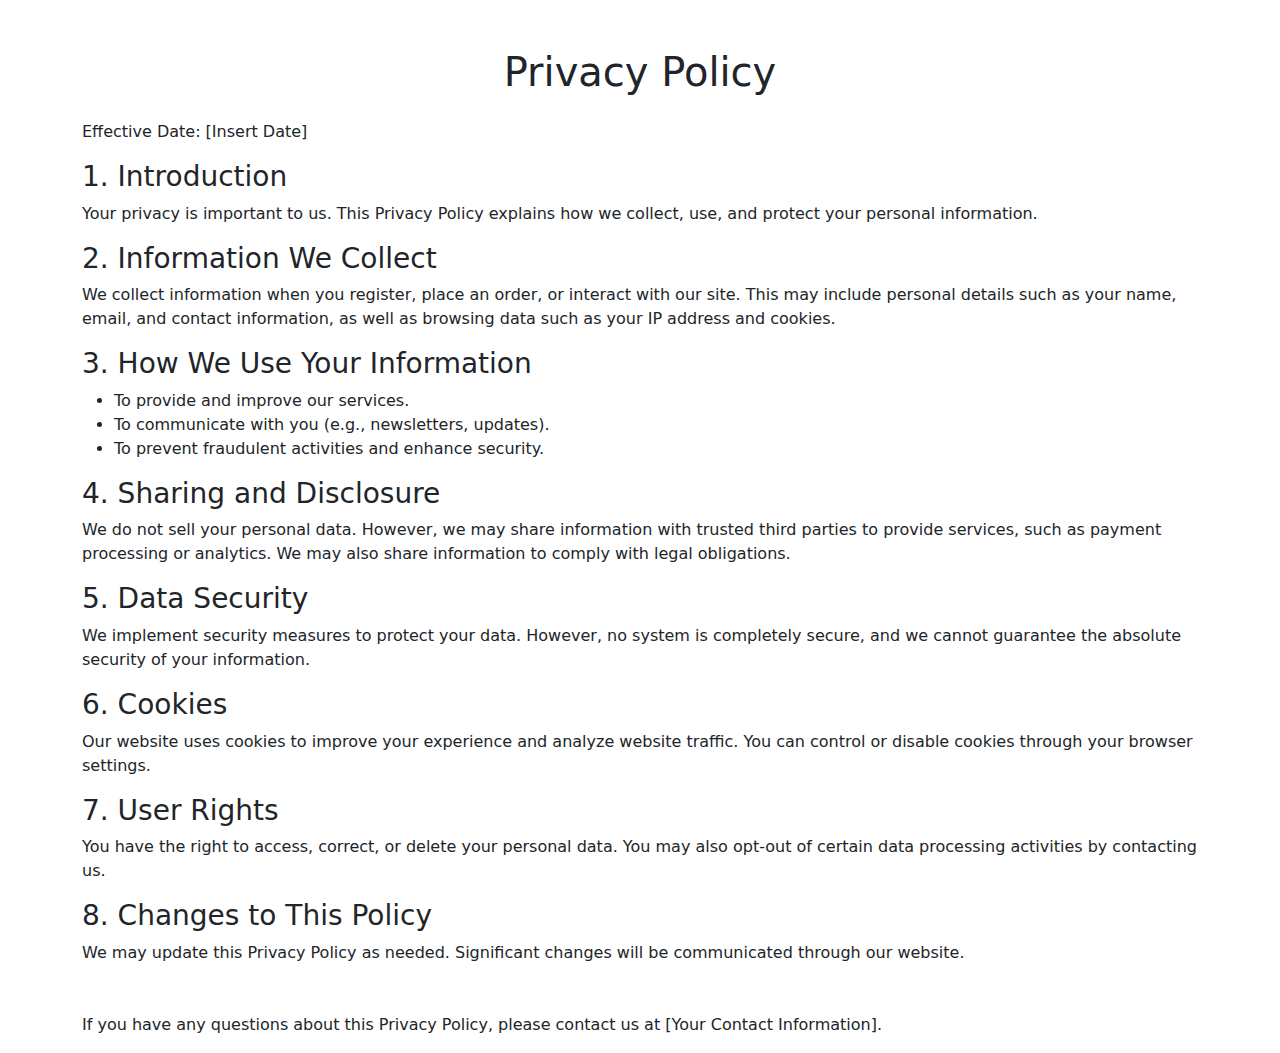
<file: policy.html>
<!DOCTYPE html>
<html lang="en">
<head>
    <meta charset="UTF-8">
    <meta name="viewport" content="width=device-width, initial-scale=1.0">
    <title>Privacy Policy</title>
    <link href="https://cdn.jsdelivr.net/npm/bootstrap@5.3.0-alpha3/dist/css/bootstrap.min.css" rel="stylesheet">
</head>
<body>
    <div class="container mt-5">
        <h1 class="text-center mb-4">Privacy Policy</h1>
        <p>Effective Date: [Insert Date]</p>

        <section>
            <h3>1. Introduction</h3>
            <p>Your privacy is important to us. This Privacy Policy explains how we collect, use, and protect your personal information.</p>
        </section>

        <section>
            <h3>2. Information We Collect</h3>
            <p>We collect information when you register, place an order, or interact with our site. This may include personal details such as your name, email, and contact information, as well as browsing data such as your IP address and cookies.</p>
        </section>

        <section>
            <h3>3. How We Use Your Information</h3>
            <ul>
                <li>To provide and improve our services.</li>
                <li>To communicate with you (e.g., newsletters, updates).</li>
                <li>To prevent fraudulent activities and enhance security.</li>
            </ul>
        </section>

        <section>
            <h3>4. Sharing and Disclosure</h3>
            <p>We do not sell your personal data. However, we may share information with trusted third parties to provide services, such as payment processing or analytics. We may also share information to comply with legal obligations.</p>
        </section>

        <section>
            <h3>5. Data Security</h3>
            <p>We implement security measures to protect your data. However, no system is completely secure, and we cannot guarantee the absolute security of your information.</p>
        </section>

        <section>
            <h3>6. Cookies</h3>
            <p>Our website uses cookies to improve your experience and analyze website traffic. You can control or disable cookies through your browser settings.</p>
        </section>

        <section>
            <h3>7. User Rights</h3>
            <p>You have the right to access, correct, or delete your personal data. You may also opt-out of certain data processing activities by contacting us.</p>
        </section>

        <section>
            <h3>8. Changes to This Policy</h3>
            <p>We may update this Privacy Policy as needed. Significant changes will be communicated through our website.</p>
        </section>

        <footer class="mt-5">
            <p>If you have any questions about this Privacy Policy, please contact us at [Your Contact Information].</p>
        </footer>
    </div>

    <script src="https://cdn.jsdelivr.net/npm/bootstrap@5.3.0-alpha3/dist/js/bootstrap.bundle.min.js"></script>
</body>
</html>
</file>
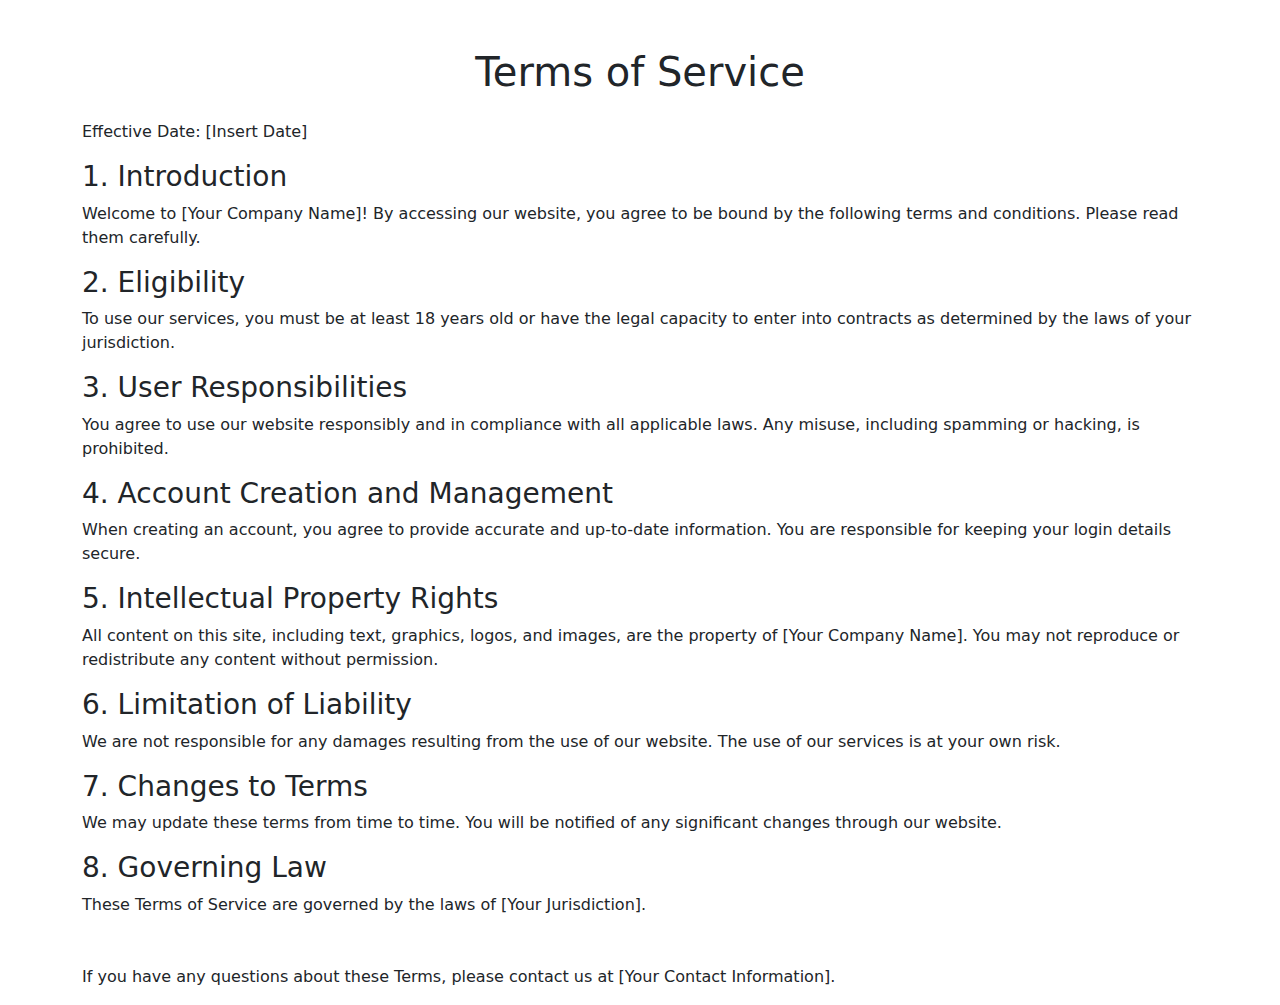
<file: terms.html>
<!DOCTYPE html>
<html lang="en">
<head>
    <meta charset="UTF-8">
    <meta name="viewport" content="width=device-width, initial-scale=1.0">
    <title>Terms of Service</title>
    <link href="https://cdn.jsdelivr.net/npm/bootstrap@5.3.0-alpha3/dist/css/bootstrap.min.css" rel="stylesheet">
</head>
<body>
    <div class="container mt-5">
        <h1 class="text-center mb-4">Terms of Service</h1>
        <p>Effective Date: [Insert Date]</p>

        <section>
            <h3>1. Introduction</h3>
            <p>Welcome to [Your Company Name]! By accessing our website, you agree to be bound by the following terms and conditions. Please read them carefully.</p>
        </section>

        <section>
            <h3>2. Eligibility</h3>
            <p>To use our services, you must be at least 18 years old or have the legal capacity to enter into contracts as determined by the laws of your jurisdiction.</p>
        </section>

        <section>
            <h3>3. User Responsibilities</h3>
            <p>You agree to use our website responsibly and in compliance with all applicable laws. Any misuse, including spamming or hacking, is prohibited.</p>
        </section>

        <section>
            <h3>4. Account Creation and Management</h3>
            <p>When creating an account, you agree to provide accurate and up-to-date information. You are responsible for keeping your login details secure.</p>
        </section>

        <section>
            <h3>5. Intellectual Property Rights</h3>
            <p>All content on this site, including text, graphics, logos, and images, are the property of [Your Company Name]. You may not reproduce or redistribute any content without permission.</p>
        </section>

        <section>
            <h3>6. Limitation of Liability</h3>
            <p>We are not responsible for any damages resulting from the use of our website. The use of our services is at your own risk.</p>
        </section>

        <section>
            <h3>7. Changes to Terms</h3>
            <p>We may update these terms from time to time. You will be notified of any significant changes through our website.</p>
        </section>

        <section>
            <h3>8. Governing Law</h3>
            <p>These Terms of Service are governed by the laws of [Your Jurisdiction].</p>
        </section>

        <footer class="mt-5">
            <p>If you have any questions about these Terms, please contact us at [Your Contact Information].</p>
        </footer>
    </div>

    <script src="https://cdn.jsdelivr.net/npm/bootstrap@5.3.0-alpha3/dist/js/bootstrap.bundle.min.js"></script>
</body>
</html>
</file>
